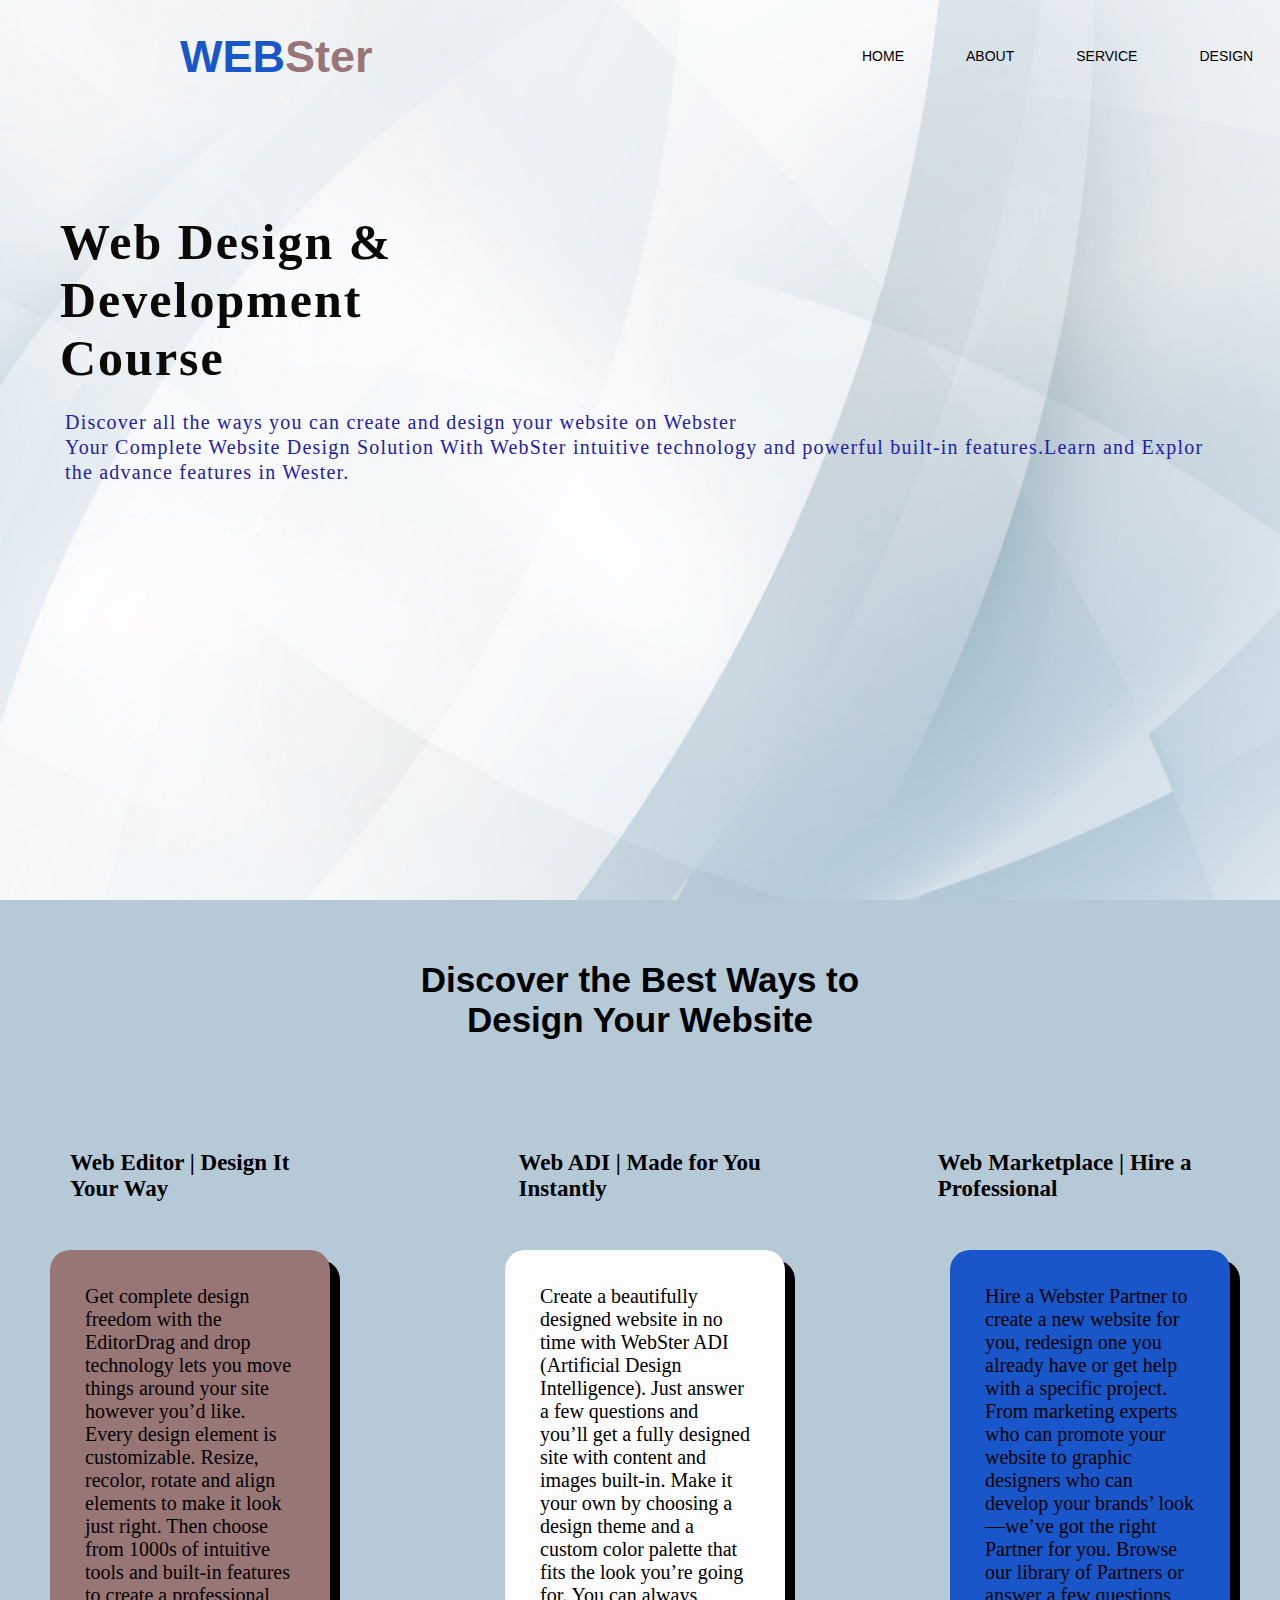
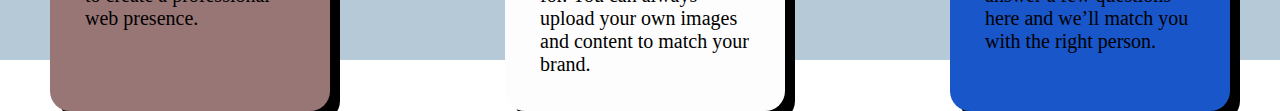
<file: index.html>
<!DOCTYPE html>
<html lang="en">
<head>
    <title>Webpage Design</title>
    <link rel="stylesheet" href="css/style.css">
  
</head>
<body>

    <div class="main">
        <div class="navbar">
            <div class="icon">
             <a href="#"><h2 class="logo">WEB<h0 class="bis">Ster</h0></h2></a>
            </div>
            

            <div class="menu">
                <ul>
                    <li><a href="#">HOME</a></li>
                    <li><a href="#">ABOUT</a></li>
                    <li><a href="#">SERVICE</a></li>
                    <li><a href="#">DESIGN</a></li>
                    <li><a href="#">CONTACT</a></li>
                </ul>
            </div>
              </div> 

                        <div class="content">
                            <h1>Web Design & <br><span>Development</span> <br>Course</h1><br>
                            <p class="par">Discover all the ways you can create and design your website on Webster
                                 <br>
                                 Your Complete Website Design Solution
                                 With WebSter intuitive technology and powerful built-in features.Learn and Explor the advance features in Wester.
                                <br> 
                            </p>

                    
                    
                         </div>
              </div>
        </div> 
        <div class="wrapper">
            <h3 class="head">Discover the Best Ways to<br> Design Your Website</h3>
            <div class="a">
             <h4 class="b">Web Editor | Design It Your Way</h4>
             <h4 class="c">Web ADI | Made for You Instantly</h5>
             <h4 class="d"> Web Marketplace | Hire a Professional</h4>   
            </div>
            <div class="par"> 
                <p class="bi">Get complete design freedom with the EditorDrag and drop technology lets you move things around your site however you’d like. Every design element is customizable. Resize, recolor, rotate and align elements to make it look just right. Then choose from 1000s of intuitive tools and built-in features to create a professional web presence.
                </p>
                <p class="ri">Create a beautifully designed website in no time with WebSter ADI (Artificial Design Intelligence). Just answer a few questions and you’ll get a fully designed site with content and images built-in. Make it your own by choosing a design theme and a custom color palette that fits the look you’re going for. You can always upload your own images and content to match your brand.
                </p>
                <p class="ni">Hire a Webster Partner to create a new website for you, redesign one you already have or get help with a specific project. From marketing experts who can promote your website to graphic designers who can develop your brands’ look—we’ve got the right Partner for you. Browse our library of Partners or answer a few questions here and we’ll match you with the right person.</p>
            
            </div>
        </div>

   
 
</body>
</html>
</file>
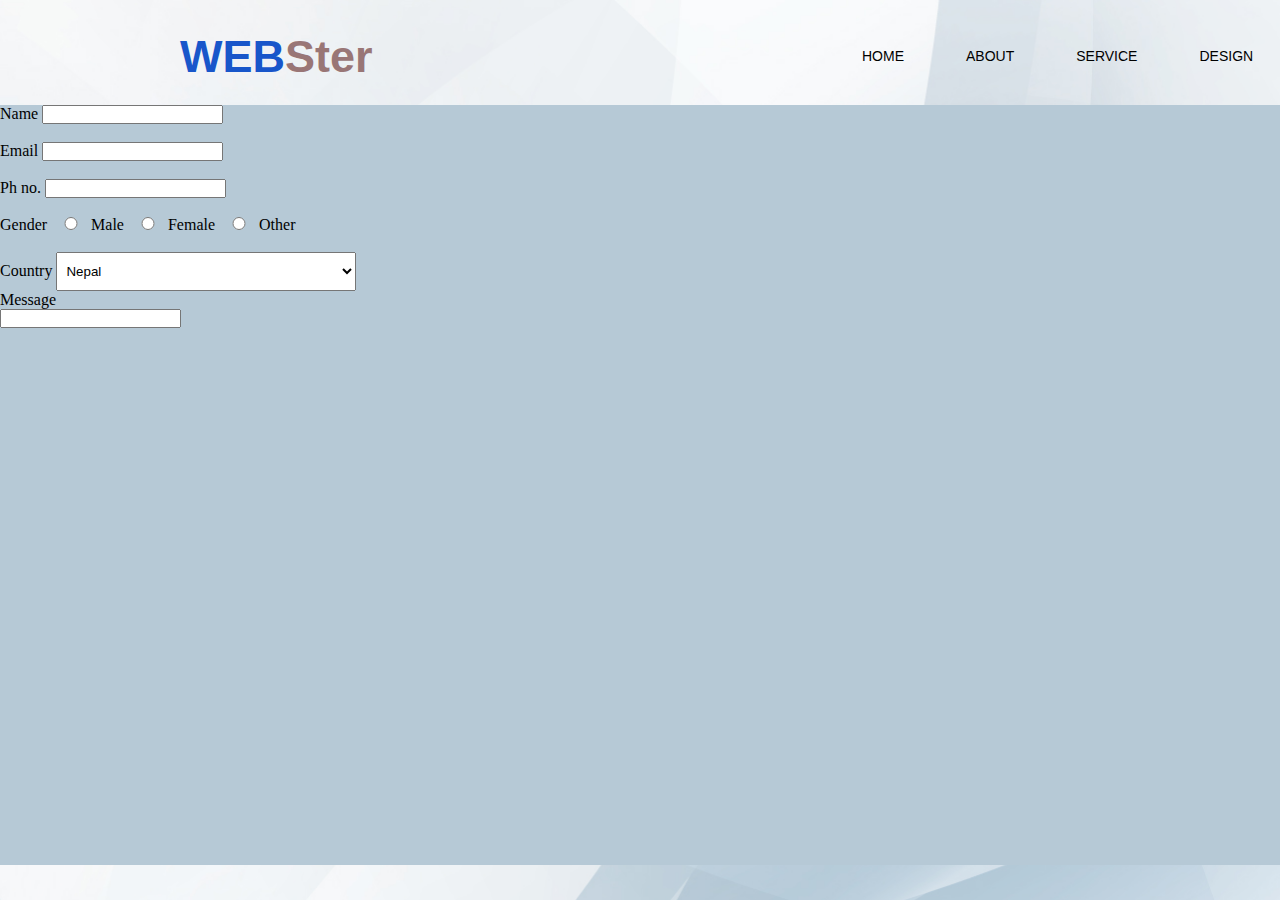
<file: contact.html>
<!DOCTYPE html>
<html lang="en">
<head>
    <title>Webpage Design</title>
    <link rel="stylesheet" href="css/style.css">
  
</head>
<body>

    <div class="main">
        <div class="navbar">
            <div class="icon">
             <a href="#"><h2 class="logo">WEB<h0 class="bis">Ster</h0></h2></a>
            </div>
            

              <div class="menu">
                  <ul>
                    <li><a href="http://127.0.0.1:5500/index.html#">HOME</a></li>
                    <li><a href="https://www.wix.com/website/design">ABOUT</a></li>
                    <li><a href="#">SERVICE</a></li>
                    <li><a href="#">DESIGN</a></li>
                    <li><a href="#">CONTACT</a></li>
                   </ul>
              </div>
           </div>
           <section id="Contact">
            <div class="wrapper">
             <div class="column">
                 <p>
                     <label>Name</label>
                     <input type="text">
                 </p><br>
                 <p>
                     <label>Email</label>
                     <input type="email">
                 </p><br>
                 <p>
                     <label>Ph no.</label>
                     <input type="text">
                 </p><br>
                 <p>
                     <label>Gender</label>
                     <input type="radio" name="gender">Male
                     <input type="radio" name="gender">Female
                     <input type="radio" name="gender">Other
                 </p><br>
                 <P>
                     <label>Country</label>
                     <select >
                         <option>Nepal</option>
                         <option>India</option>
                     </select>
                 </P>
                 <p>
                     <label>Message</label><br>
                     <input type="text">
     
                 </p>
             </div>   
         </div>
        </section> 
</body>
</html>
</file>
<file: css/style.css>
*{
    margin: 0;
    padding: 0;
}

.main{
    width: 100%;
    background: url(/images/background-site.jpg);
    background-position: center;
    background-size: cover;
    height: 100vh;
}

.navbar{
    width: 100%;
    height: 105px;
    margin: auto;
}

.icon{
    width: 200px;
    float: left;
    padding: 0px 80px;
    height: 70px;
}

.logo{
    color: #1856ca;
    font-size: 45px;
    font-family: Arial;
    padding: 20px 20px;
    float: left;
    padding-top: 1px;
    margin-top: 30px;
    padding-inline:100px;
    
}

.menu{
    width: 10px;
    float: left;
    height: 20px;
}

ul{
    float: left;
    display: flex;
    justify-content: center;
    align-items: center;
    padding: 0px 500px;
}
.bis{
    color: rgb(153, 118, 118);
}
ul li{
    list-style: none;
    margin-left: 2px;
    margin-top: 48px;
    margin-right: 60px;
    font-size: 14px;
    
}

ul li a{
    text-decoration: none;
    color: rgb(0, 0, 0);
    font-family: sans-serif;
    font-weight: 100px;
    transition: 0.4s;
}
ul li a:hover{
    transition: 1s;
    border: 1px solid rgb(0, 0, 0);
    padding: 5px;
    color: rgb(41, 128, 241);
}

.content{
    width: 1200px;
    height: auto;
    margin: auto;
    color: #0c0a07;
    position: relative;
}

.content .par{
    padding-left: 20px;
    margin: 5px;
    padding-bottom: 15px;
    font-family: 'Times New Roman', Times, serif;
    letter-spacing: 1.2px;
    line-height: 25px;
    font-size: 20px;
    color: rgb(35, 33, 165);
}

.content h1{
    font-family: 'Times New Roman';
    font-size: 50px;
    padding-left: 20px;
    margin-top: 9%;
    letter-spacing: 2px;
}
.wrapper{
    background-color:#b6c9d6;
    height: 760px;
    width: 100%;
}
.head{
   color: black;
   text-align: center;
   font-family: 'Franklin Gothic Medium', 'Arial Narrow', Arial, sans-serif;
   font-size: 35px;
   padding: 60px;
 }
 .a{
     display: flex;
     padding: 50px;
     font-size: 23px;
     padding-bottom: ;
     
 }
 .b{
     height: 50px;
     padding-left: 20px;
    float: auto;
 }
 .c{
     padding-left: 200px;
     height: 50px;
 }
 .d{
     padding-left: 160px;
     height: 50px;
 }
 .par{
     display: flex;
 }
 .bi{
    width: 350px;
    padding: 35px;
    box-sizing: border-box;
    background-color:rgb(153, 118, 118);
    margin: 0px 20px 0px 50px;
    box-shadow: 10px 10px #000000;
    border-radius: 20px;
    font-size: 20px;
    
 }
 .ri{
    width: 350px;
    padding: 35px;
    box-sizing: border-box;
    background-color: #fdfdfd;
    box-shadow: 10px 10px #000000;
    border-radius: 20px;
    margin: 0px 50px 0px 155px;
    font-size: 20px;
 }
 .ni{
   width: 350px;
    padding: 35px;
    box-sizing: border-box;
    background-color: #1856ca;
    border-radius: 20px;
    box-shadow: 10px 10px #000000;
    margin: 0px 50px 0px 115px;
    font-size: 20px;
 }
 contact {
    overflow: hidden;

}
#contact h2{
    font-size: 38px;
    font-family: Impact, Haettenschweiler, 'Arial Narrow Bold', sans-serif;
    font-style: italic;
    padding: 10px 0;

}
#contact form label{
  display: block;
  padding: 5px 0;
}
#contact input, select{
padding: 10px 5px;
width: 300px;

}
#contact input[type=checkbox],input[type=radio]{
padding: 10px 0;
width: 40px;
}
</file>
